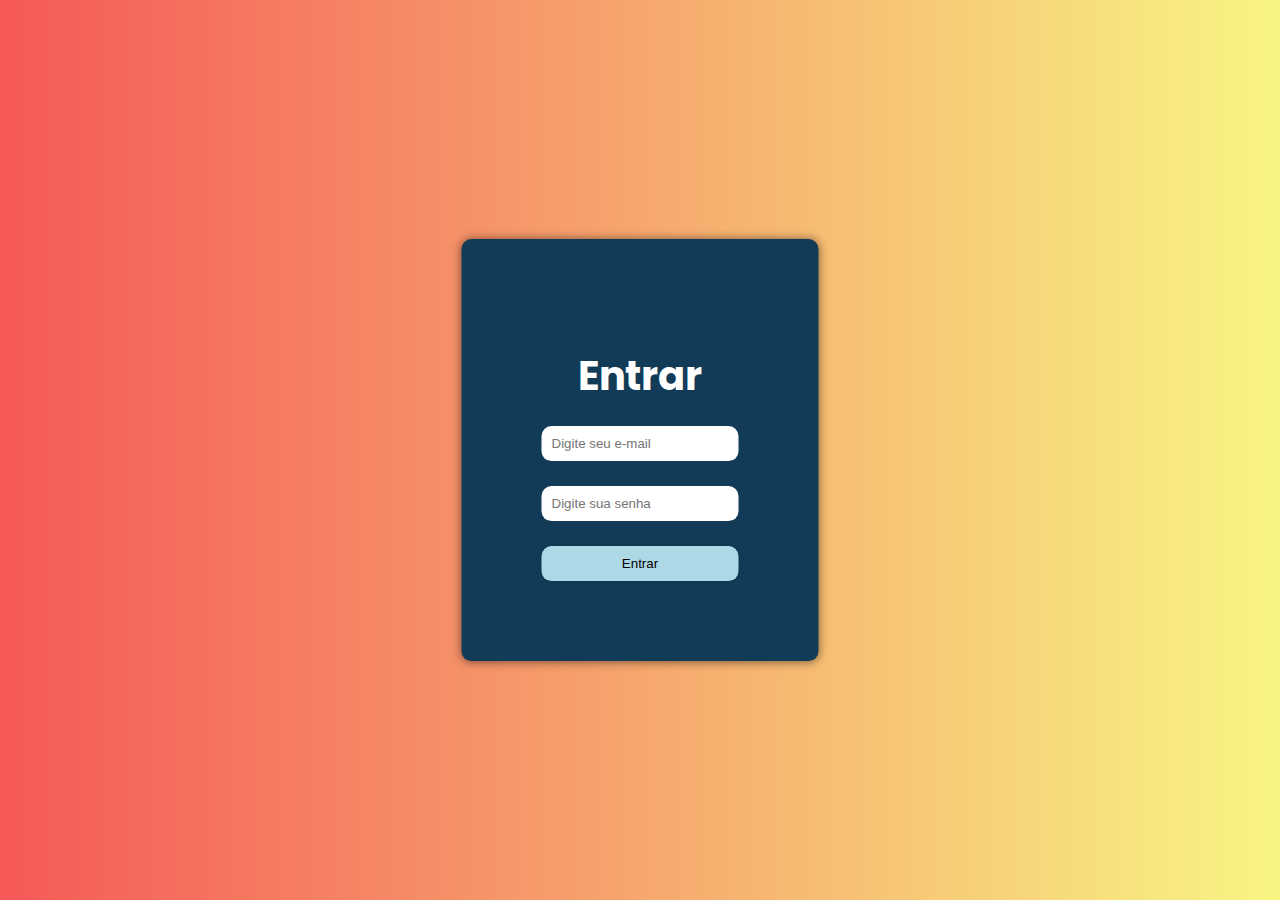
<file: login/index.html>
<!DOCTYPE html>
<html lang="en">

<head>
    <meta charset="UTF-8">
    <meta name="viewport" content="width=device-width, initial-scale=1.0">
    <title>Tela de Login</title>
    <link rel="stylesheet" href="login.css">
    <link rel="preconnect" href="https://fonts.googleapis.com">
    <link rel="preconnect" href="https://fonts.gstatic.com" crossorigin>
    <link
        href="https://fonts.googleapis.com/css2?family=Poppins:ital,wght@0,100;0,200;0,300;0,400;0,500;0,600;0,700;0,800;0,900;1,100;1,200;1,300;1,400;1,500;1,600;1,700;1,800;1,900&display=swap"
        rel="stylesheet">
</head>

<body>
    <div>
        <h1>Entrar</h1>
        <input type="email" placeholder="Digite seu e-mail"> <br><br>
        <input type="password" placeholder="Digite sua senha"> <br><br>
        <button type="submit">Entrar</button>
    </div>
</body>

</html>
</file>
<file: login/login.css>
body{
    background-color: #f0f0f0;
    font-family: Arial, sans-serif;
    background-image: linear-gradient(45deg, rgb(245, 88, 88), rgb(248, 246, 131));
}

div{
    background-color: rgb(18, 59, 87);;
    font-family: poppins, sans-serif;
    position: absolute;
    top: 50%;
    left: 50%;
    transform: translate(-50%, -50%);
    padding: 80px;
    border-radius: 10px;
    box-shadow: 0 0 10px rgba(0, 0, 0, 0.5);
}

h1{
    text-align: center;
    color: white;
    font-size: 2.5em;
    margin-bottom: 20px;
    
}
input{
    padding: 10px;
    border:none;
    border-radius: 10px;
}
button{
    padding: 10px;
    border:none;
    border-radius: 10px;
    box-shadow: 0 0 5px rgba(0, 0, 0, 0.1);
    background-color: lightblue;
    width: 100%;
}

button:hover{
    background-color: gray;
    cursor: pointer;
}
</file>
